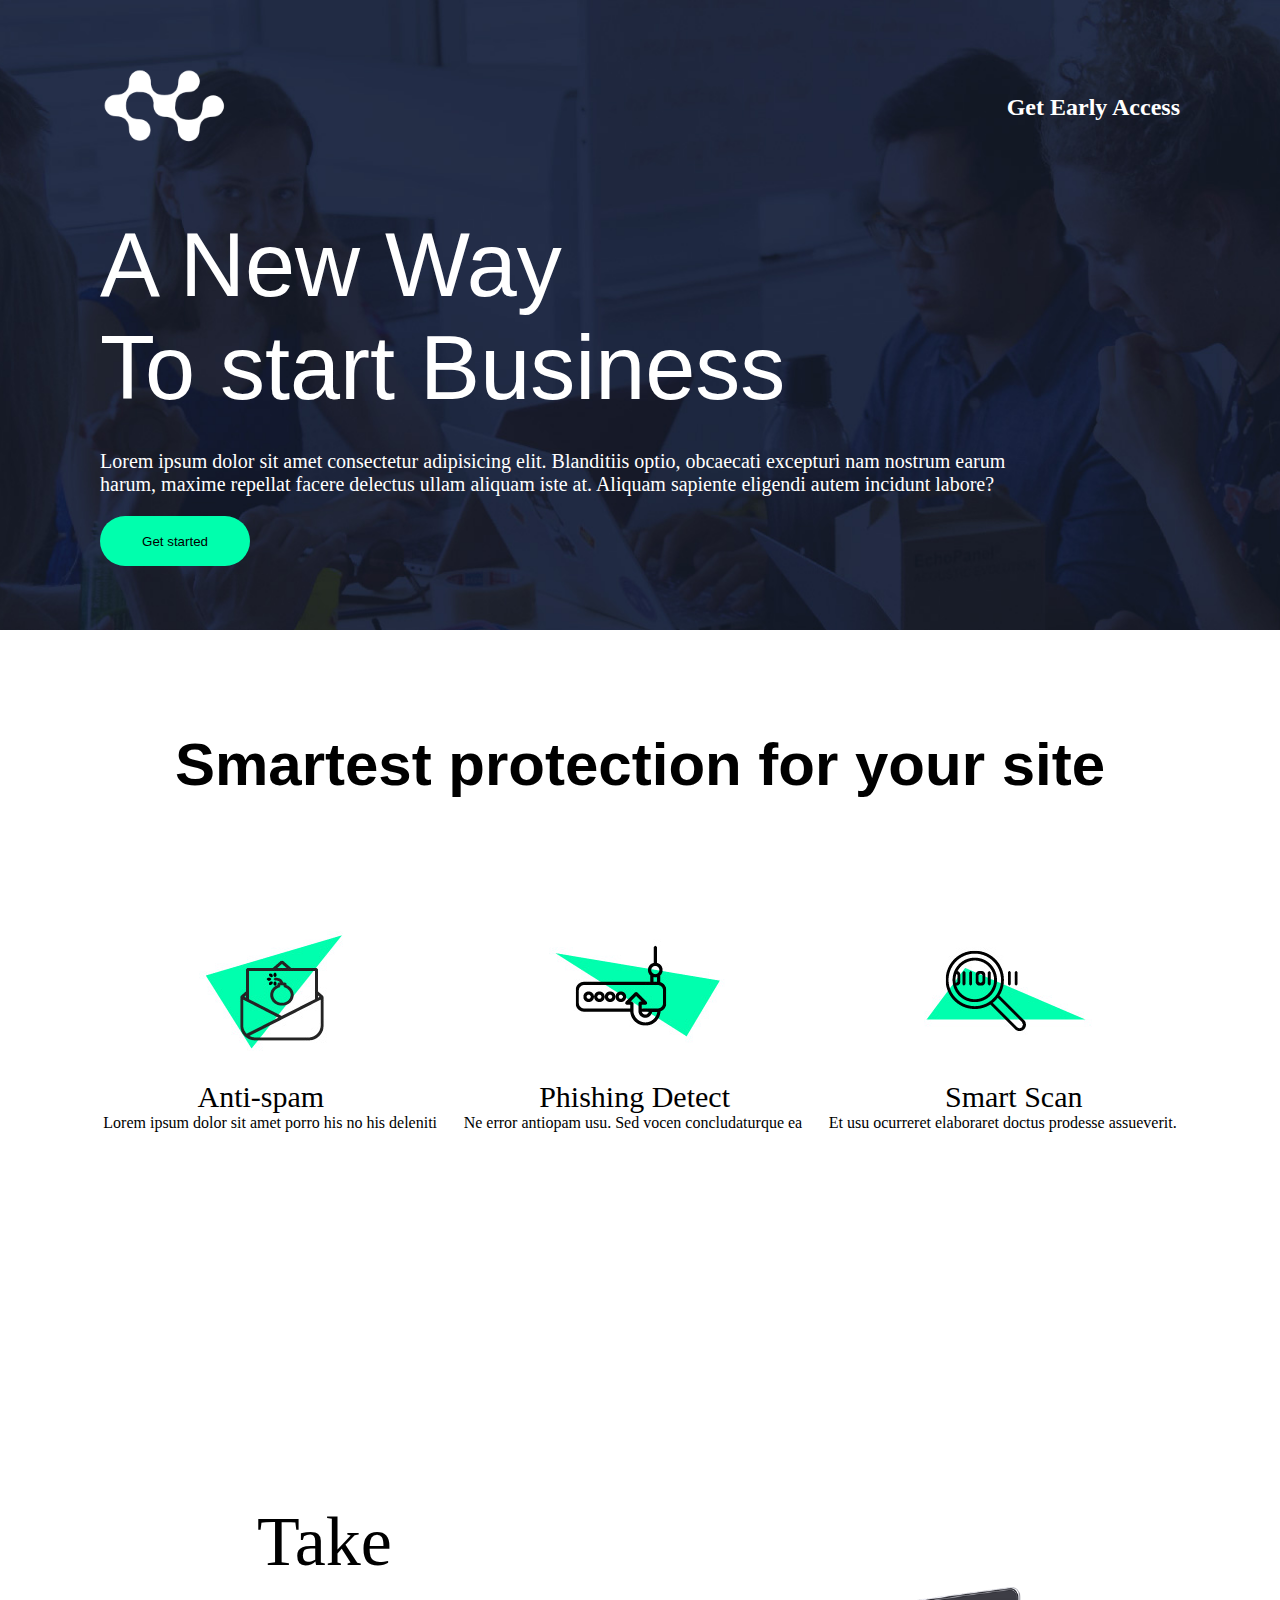
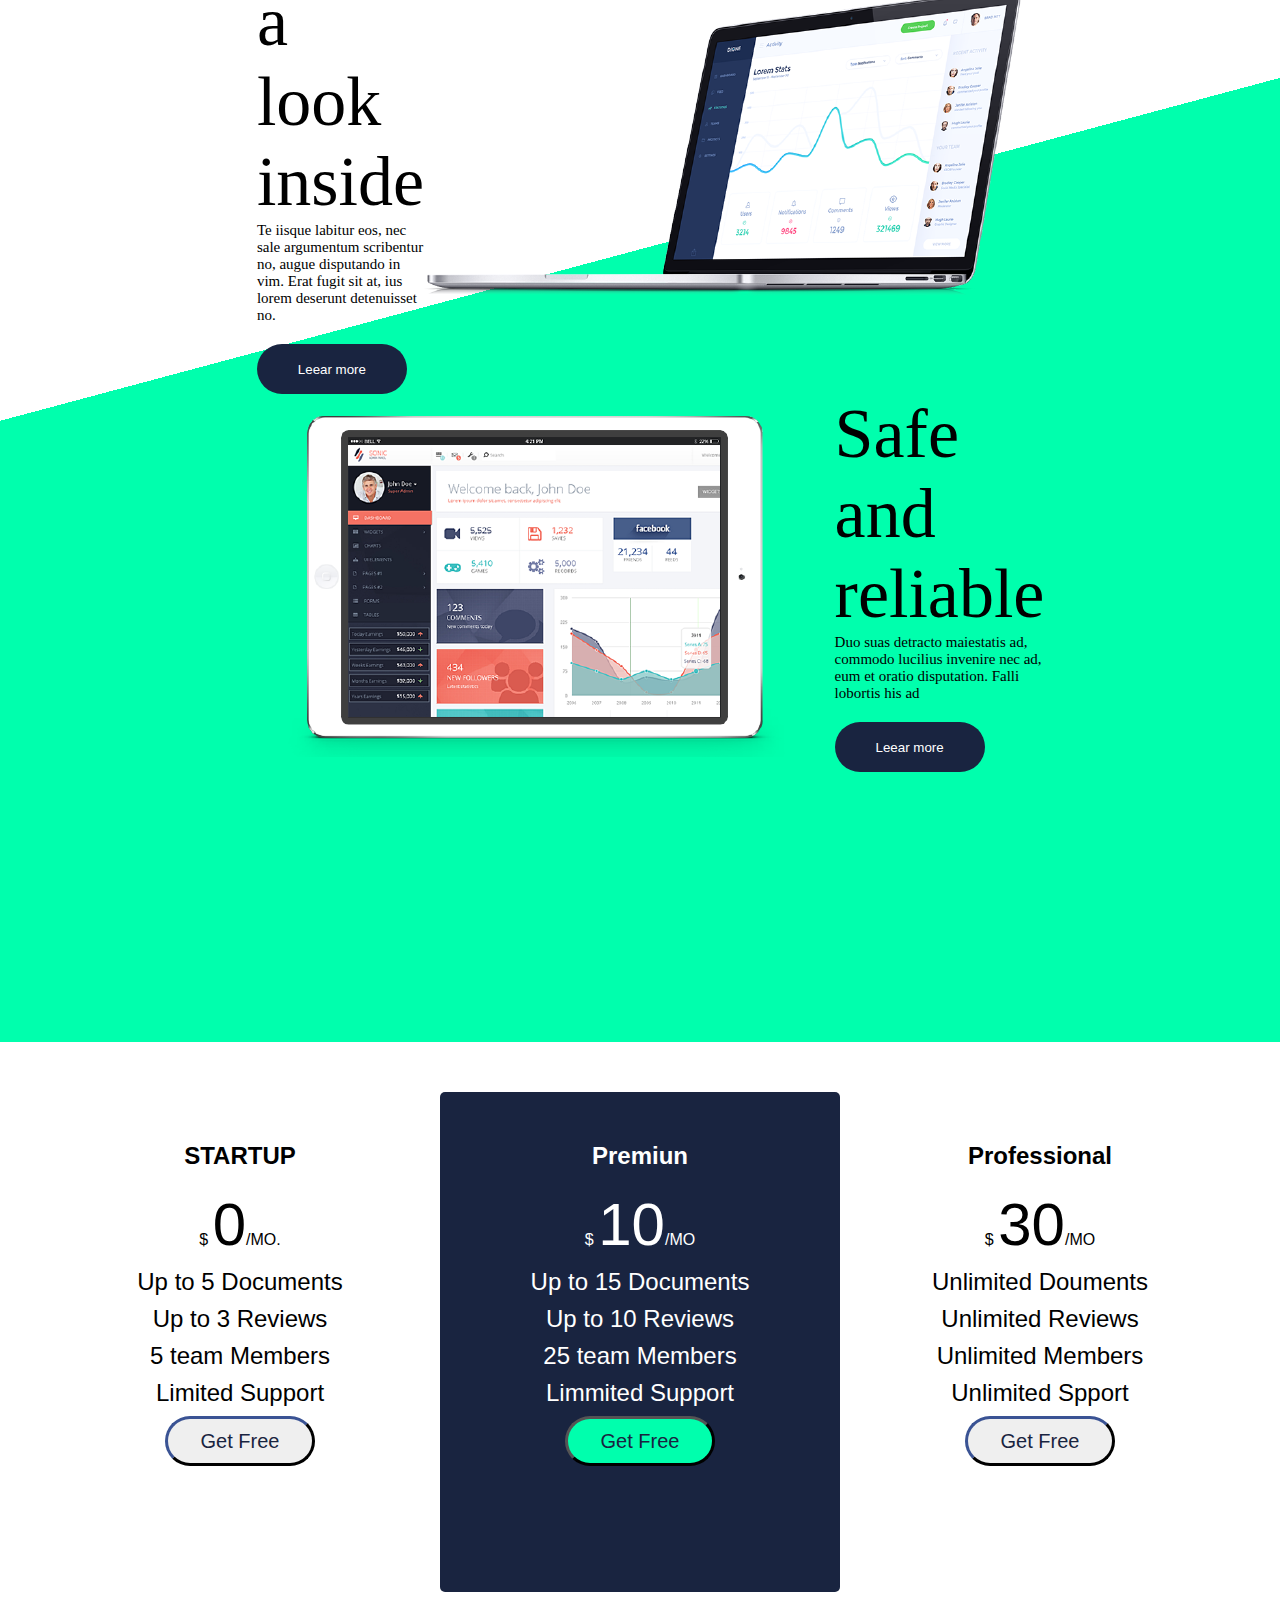
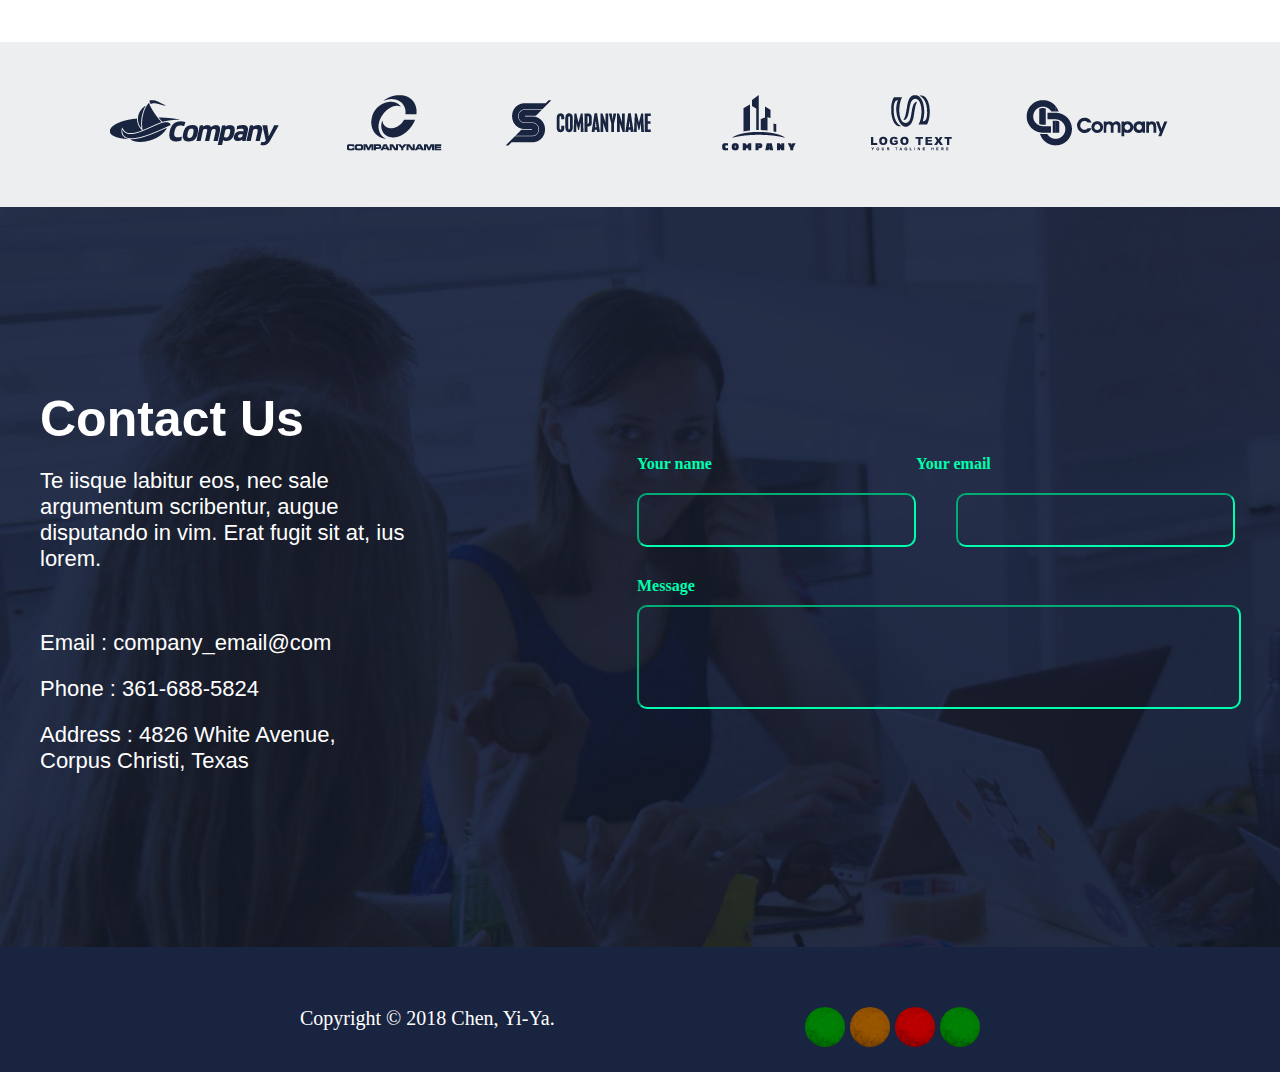
<file: index.html>
<!DOCTYPE html>
<html lang="en">
<head>
    <meta charset="UTF-8">
    <meta name="viewport" content="width=device-width, initial-scale=1.0">
    <link rel="stylesheet" href="styles/style.css">
    <title>Atlas</title>
</head>
<body>
<main>
    <head>
        <nav></nav>
    </head>
    <main>
        <section id="seccion1">
            <section id="superior">
                <section id="logo">
                    <img  id="banner-bk" src="assets/img/logo.png" alt="">
                </section>
                <section id="texto-banner" >
                    <h2 >Get Early Access</h2>
                </section>
            </section>
                <p id="texto1">A New Way <br>To start Business</p>
                <p id="texto22">Lorem ipsum dolor sit amet consectetur adipisicing elit. Blanditiis optio, obcaecati excepturi nam nostrum earum harum, maxime repellat facere delectus ullam aliquam iste at. Aliquam sapiente eligendi autem incidunt labore?</p>
            <button type="button" id="boton1">Get started</button>
        </section>
        <section id="seccion2">
            <h2 id="texto4">Smartest protection for your site</h2>
            <section id="sup-1">
                <img id="icon1" src="assets/img/smart-protect-1.jpg" alt="" id="icon1">
                <img id="icon2" src="assets/img/smart-protect-2.jpg" alt="" id="icon2">
                <img id="icon3" src="assets/img/smart-protect-3.jpg" alt="" id="icon3">
            </section>   
            <section id="sup-2">
                <p id="B-I1">Anti-spam</p>
                <p id="B-I2"> Phishing Detect</p>
                <p id="B-I3"> Smart Scan</p>
            </section>
            <section id="sup-3">
                <p id="B-I4">Lorem ipsum dolor sit amet porro his no his
                    deleniti</p>
                <p id="B-I5"> Ne error antiopam usu. Sed vocen
                    concludaturque ea</p>
                <p id="B-I6">Et usu ocurreret elaboraret doctus prodesse
                    assueverit.</p>
            </section>
        </section>
        <section id="seccion3">
            <SECTION ID="seccion3-1">
                <section id="1">
                    <p id="texto3-1">Take a look inside</p>
                    <p id="texto3-2">Te iisque labitur eos, nec sale argumentum scribentur no,
                        augue disputando in vim. Erat fugit sit at, ius lorem deserunt detenuisset no.</p>
                    <button id="boton3-1">Leear more</button>
                </section>
                <section id="1">
                    <img src="assets/img/feature-1.png" alt="" id="1">
                </section>
            </SECTION>
            <SECTION ID="seccion3-2">
                <section id="1">
                    <img src="assets/img/feature-2.png" alt="" id="1">
                </section>
                <section id="1">
                    <p id="texto3-1">Safe and reliable</p>
                    <p id="texto3-2">Duo suas detracto maiestatis ad, commodo lucilius invenire nec ad,
                        eum et oratio disputation. Falli lobortis his ad</p>
                    <button id="boton3-1">Leear more</button>
                </section>
            </SECTION>
        </section>
        <section id="seccion4">
                <section id="texto4-1">
                    <h1 id="1"></h1>
                </section>
            <section id="seccion4-1" >
                <section id="carta1-4">
                        <h2 id="title-card">STARTUP</h2>
                        <p id="precios">$ <font color="" size="5">0</font>/MO.</p>
                        <ul id="lista1">
                            <li id="conten-list">Up to 5 Documents</li>
                            <li id="conten-list">Up to 3 Reviews</li>
                            <li id="conten-list">5 team Members</li>
                            <li id="conten-list">Limited Support</li>
                        </ul>
                        <button id="boton-carta-1">Get Free</button>
                </section>
                <section id="carta2-4">
                        <h2 id="title-card">Premiun</h2>
                        <p id="precios">$ <font color="" size="5">10</font>/MO</p>
                        <ul id="lista1">
                            <li id="conten-list">Up to 15 Documents</li>
                            <li id="conten-list">Up to 10 Reviews</li>
                            <li id="conten-list">25 team Members</li>
                            <li id="conten-list">Limmited Support</li>
                        </ul>
                        <button id="boton-carta-2">Get Free</button>
                </section>
                <section id="carta3-4">
                        <h2 id="title-card">Professional</h2>
                        <p id="precios">$ <font color="" size="5">30</font>/MO</p>
                        <ul id="lista1">
                            <li id="conten-list">Unlimited Douments</li>
                            <li id="conten-list">Unlimited Reviews</li>
                            <li id="conten-list">Unlimited Members</li>
                            <li id="conten-list">Unlimited Spport</li>
                        </ul>
                        <button id="boton-carta-1">Get Free</button>
                </section>        
            </section>

        </section>
        <section id="seccion5">
            <a href="http://"><img src="assets/img/client-1.png" alt=""></a>
            <a href="http://"><img src="assets/img/client-2.png" alt=""></a>
            <a href="http://"><img src="assets/img/client-3.png" alt=""></a>
            <a href="http://"><img src="assets/img/client-4.png" alt=""></a>
            <a href="http://"><img src="assets/img/client-5.png" alt=""></a>
            <a href="http://"><img src="assets/img/client-6.png" alt=""></a>
        </section>
        <section id="seccion6">
            <sectin id="seccion6-1">
                <h1 id="texto6-2">Contact Us</h1>
                <p id="texto6-1">Te iisque labitur eos, nec sale argumentum scribentur,
                    augue disputando in vim. Erat fugit sit at, ius lorem.</p>
                    <br>
                <p id="texto6-1">Email : company_email@com</p>
                <p id="texto6-1">Phone : 361-688-5824</p>
                <p id="texto6-1">Address : 4826 White Avenue, Corpus Christi, Texas</p>
            </sectin>
            <sectin id="seccion6-2">
                <section id="cajas">
                    <section id="caja1">
                        <h4>Your name</h4>
                        <input type="text">
                    </section>
                    <section id="caja2">
                        <h4>Your email</h4>
                        <input id="input3" type="text">
                    </section>
                </section>
                <section id="text-box-2">
                    <h4 id="texto-box-2" >Message</h4>
                    <input id="input2" type="text">
                </section>
            </sectin>
        </section>
    </main>
    <footer>
        <section id="texto-footer"><p>Copyright © 2018 Chen, Yi-Ya.</p></section>
        <section id="icons-footer">
           <a href="http://"><img src="assets/img/fondo-verde claro.jpg" alt="" id="icon-1"></a> 
           <a href="http://"><img src="assets/img/fondo-yellow.jpg" alt="" id="icon-1"></a>
           <a href="http://"><img src="assets/img/fondo-red.jpg" alt="" id="icon-1"></a>
           <a href="http://"><img src="assets/img/fondo-verde claro.jpg" alt="" id="icon-1"></a>
        </section>
    </footer>
</main>
</body>
</html>
</file>
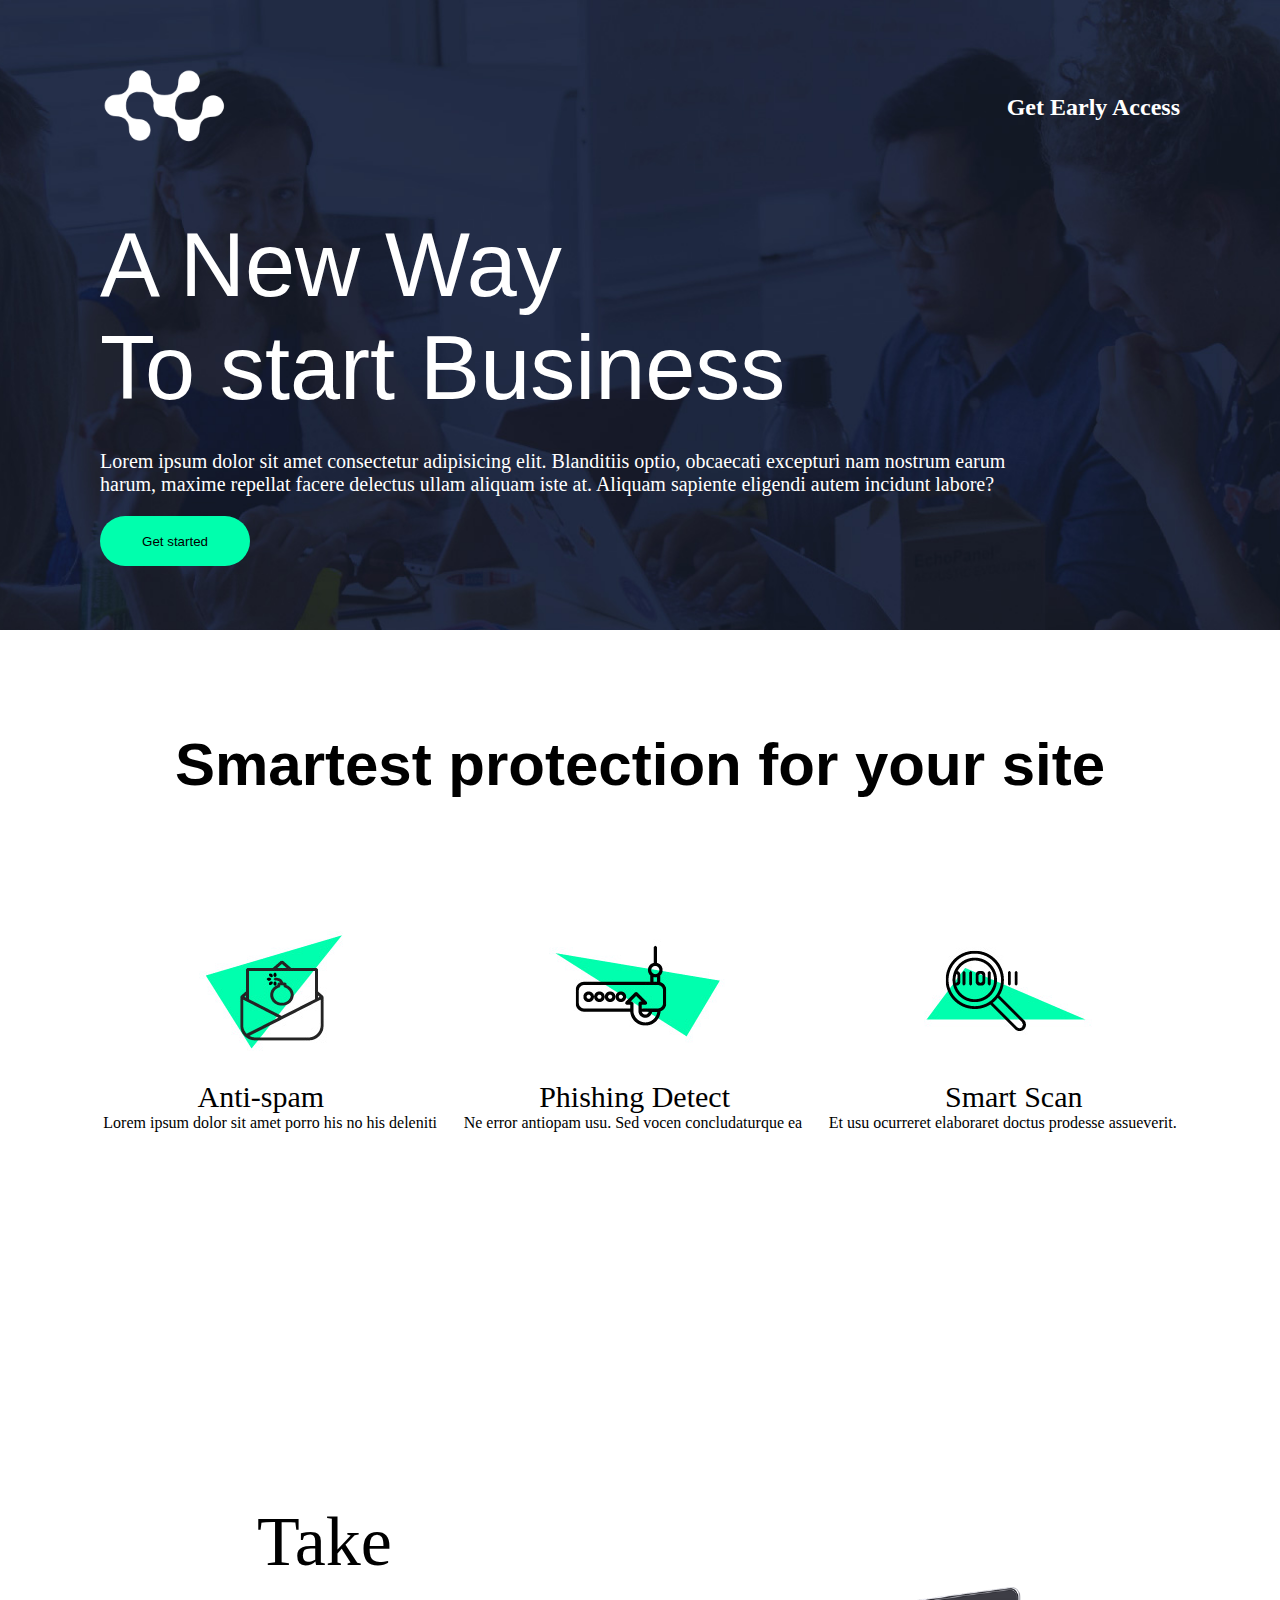
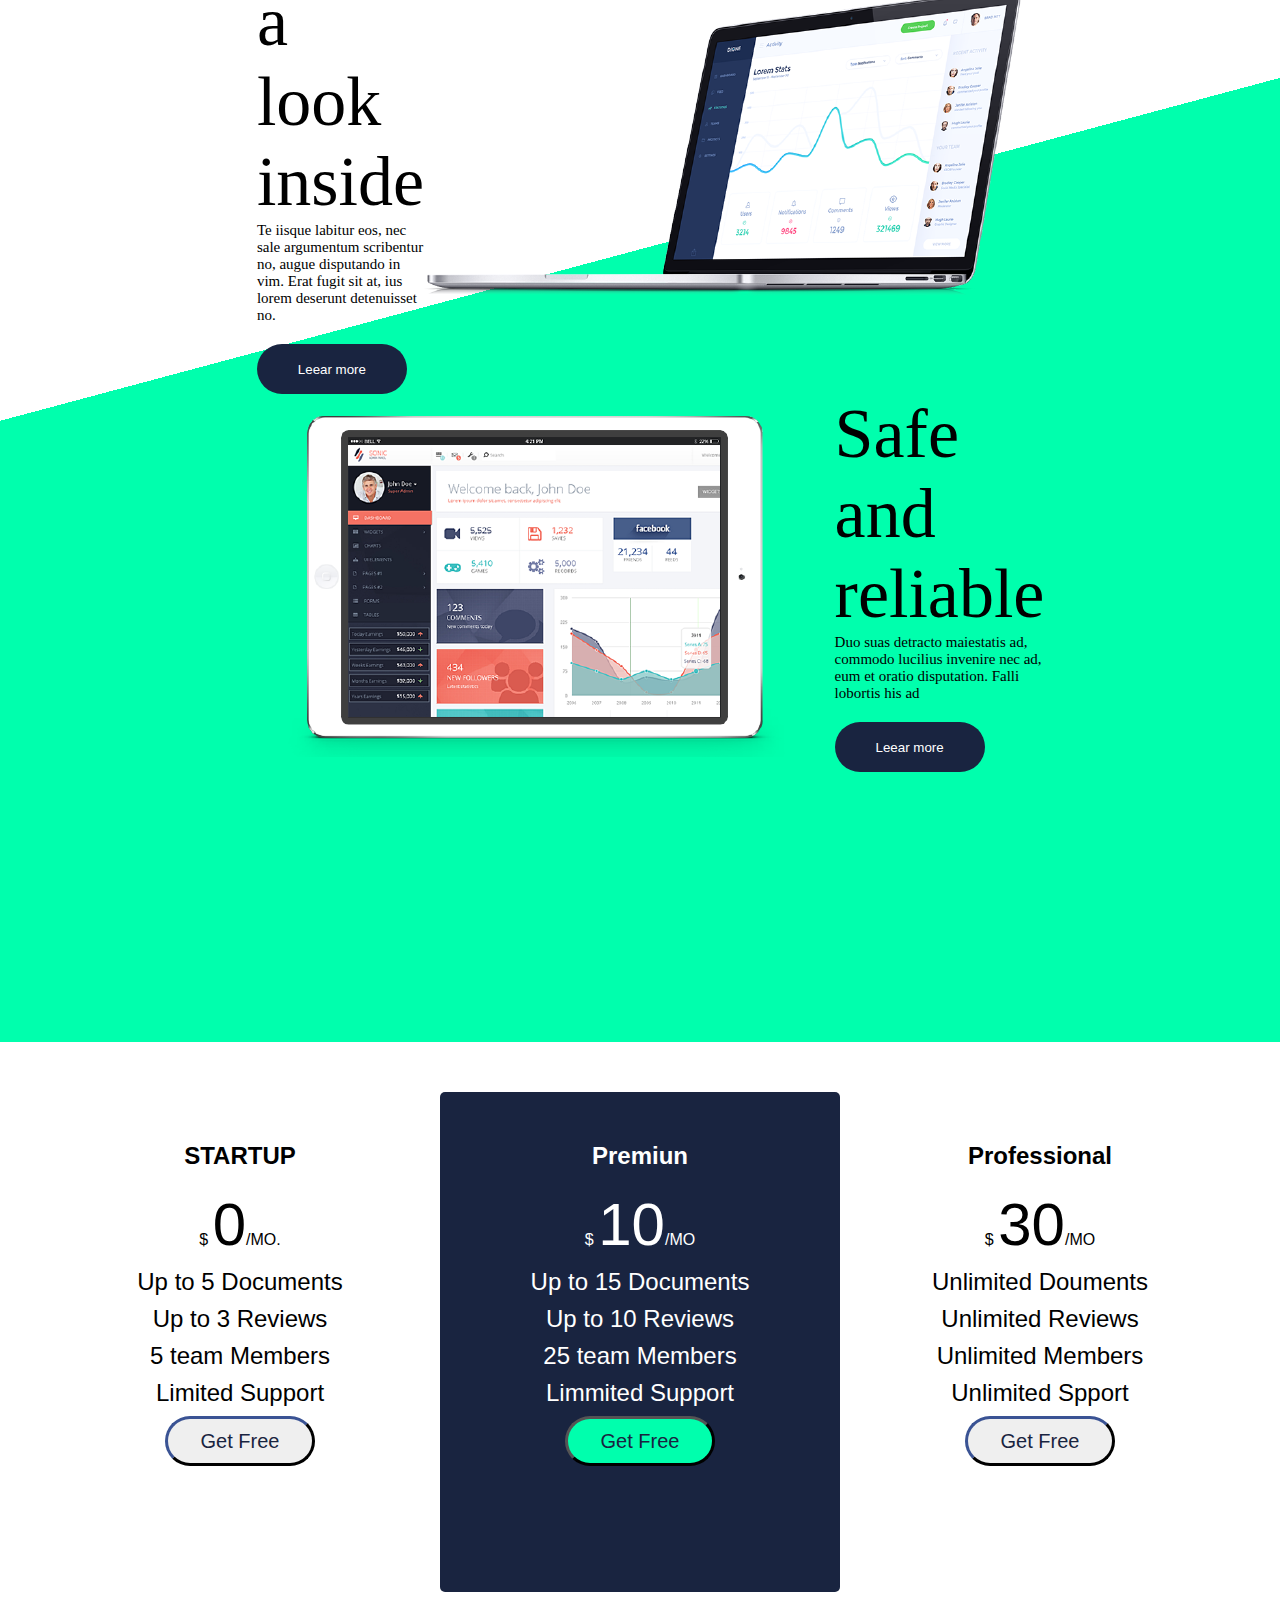
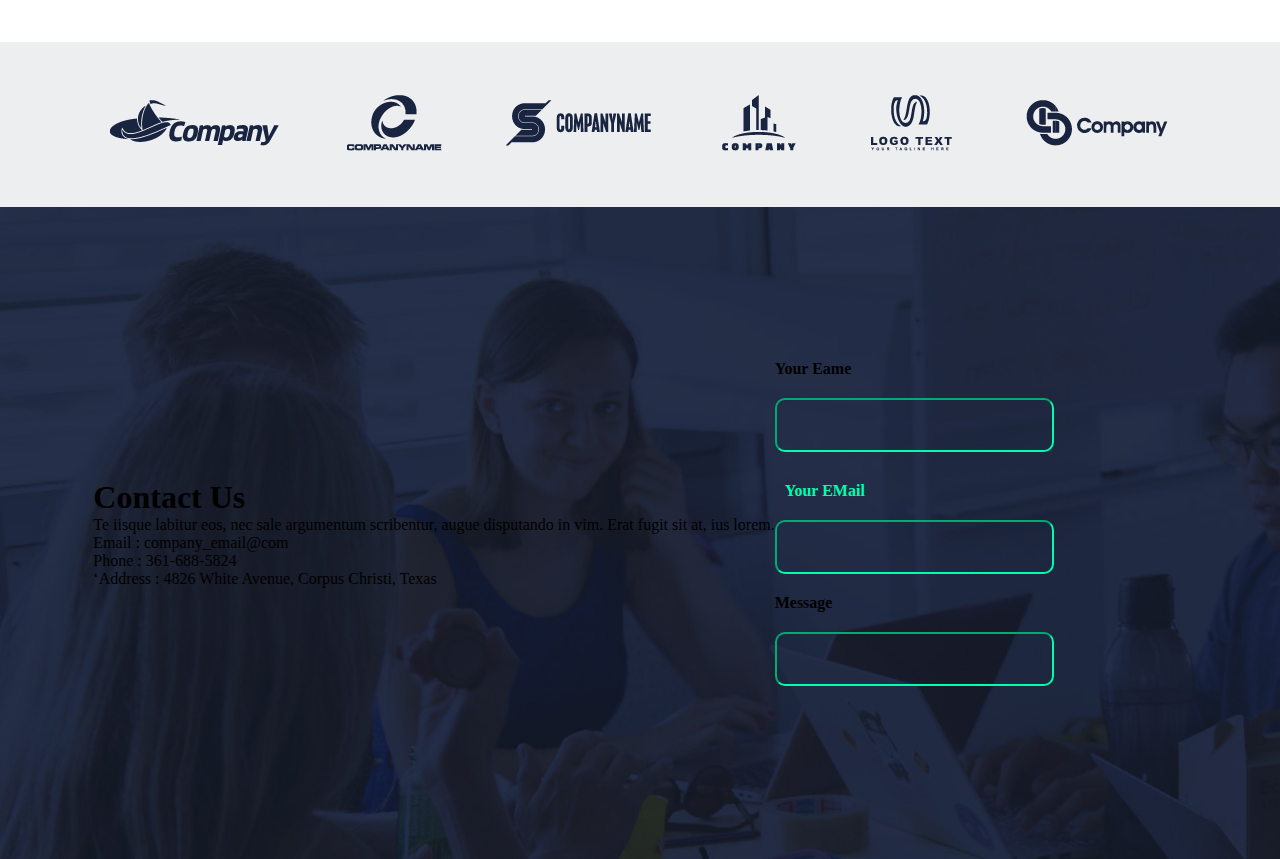
<file: inde.html>
<!DOCTYPE html>
<html lang="en">
<head>
    <meta charset="UTF-8">
    <meta name="viewport" content="width=device-width, initial-scale=1.0">
    <link rel="stylesheet" href="styles/style.css">
    <title>Atlas</title>
</head>
<body>
<main>
    <head>
        <nav></nav>
    </head>
    <main>
        <section id="seccion1">
            <section id="superior">
                <section id="logo">
                    <img  id="banner-bk" src="assets/img/logo.png" alt="">
                </section>
                <section id="texto-banner" >
                    <h2 >Get Early Access</h2>
                </section>
            </section>
                <p id="texto1">A New Way <br>To start Business</p>
                <p id="texto22">Lorem ipsum dolor sit amet consectetur adipisicing elit. Blanditiis optio, obcaecati excepturi nam nostrum earum harum, maxime repellat facere delectus ullam aliquam iste at. Aliquam sapiente eligendi autem incidunt labore?</p>
            <button type="button" id="boton1">Get started</button>
        </section>
        <section id="seccion2">
            <h2 id="texto4">Smartest protection for your site</h2>
            <section id="sup-1">
                <img id="icon1" src="assets/img/smart-protect-1.jpg" alt="" id="icon1">
                <img id="icon2" src="assets/img/smart-protect-2.jpg" alt="" id="icon2">
                <img id="icon3" src="assets/img/smart-protect-3.jpg" alt="" id="icon3">
            </section>   
            <section id="sup-2">
                <p id="B-I1">Anti-spam</p>
                <p id="B-I2"> Phishing Detect</p>
                <p id="B-I3"> Smart Scan</p>
            </section>
            <section id="sup-3">
                <p id="B-I4">Lorem ipsum dolor sit amet porro his no his
                    deleniti</p>
                <p id="B-I5"> Ne error antiopam usu. Sed vocen
                    concludaturque ea</p>
                <p id="B-I6">Et usu ocurreret elaboraret doctus prodesse
                    assueverit.</p>
            </section>
        </section>
        <section id="seccion3">
            <SECTION ID="seccion3-1">
                <section id="1">
                    <p id="texto3-1">Take a look inside</p>
                    <p id="texto3-2">Te iisque labitur eos, nec sale argumentum scribentur no,
                        augue disputando in vim. Erat fugit sit at, ius lorem deserunt detenuisset no.</p>
                    <button id="boton3-1">Leear more</button>
                </section>
                <section id="1">
                    <img src="assets/img/feature-1.png" alt="" id="1">
                </section>
            </SECTION>
            <SECTION ID="seccion3-2">
                <section id="1">
                    <img src="assets/img/feature-2.png" alt="" id="1">
                </section>
                <section id="1">
                    <p id="texto3-1">Safe and reliable</p>
                    <p id="texto3-2">Duo suas detracto maiestatis ad, commodo lucilius invenire nec ad,
                        eum et oratio disputation. Falli lobortis his ad</p>
                    <button id="boton3-1">Leear more</button>
                </section>
            </SECTION>
        </section>
        <section id="seccion4">
                <section id="texto4-1">
                    <h1 id="1"></h1>
                </section>
            <section id="seccion4-1" >
                <section id="carta1-4">
                        <h2 id="title-card">STARTUP</h2>
                        <p id="precios">$ <font color="" size="5">0</font>/MO.</p>
                        <ul id="lista1">
                            <li id="conten-list">Up to 5 Documents</li>
                            <li id="conten-list">Up to 3 Reviews</li>
                            <li id="conten-list">5 team Members</li>
                            <li id="conten-list">Limited Support</li>
                        </ul>
                        <button id="boton-carta-1">Get Free</button>
                </section>
                <section id="carta2-4">
                        <h2 id="title-card">Premiun</h2>
                        <p id="precios">$ <font color="" size="5">10</font>/MO</p>
                        <ul id="lista1">
                            <li id="conten-list">Up to 15 Documents</li>
                            <li id="conten-list">Up to 10 Reviews</li>
                            <li id="conten-list">25 team Members</li>
                            <li id="conten-list">Limmited Support</li>
                        </ul>
                        <button id="boton-carta-2">Get Free</button>
                </section>
                <section id="carta3-4">
                        <h2 id="title-card">Professional</h2>
                        <p id="precios">$ <font color="" size="5">30</font>/MO</p>
                        <ul id="lista1">
                            <li id="conten-list">Unlimited Douments</li>
                            <li id="conten-list">Unlimited Reviews</li>
                            <li id="conten-list">Unlimited Members</li>
                            <li id="conten-list">Unlimited Spport</li>
                        </ul>
                        <button id="boton-carta-1">Get Free</button>
                </section>        
            </section>

        </section>
        <section id="seccion5">
            <a href="http://"><img src="assets/img/client-1.png" alt=""></a>
            <a href="http://"><img src="assets/img/client-2.png" alt=""></a>
            <a href="http://"><img src="assets/img/client-3.png" alt=""></a>
            <a href="http://"><img src="assets/img/client-4.png" alt=""></a>
            <a href="http://"><img src="assets/img/client-5.png" alt=""></a>
            <a href="http://"><img src="assets/img/client-6.png" alt=""></a>
        </section>
        <section id="seccion6">
            <sectin id="seccion5-1">
                <h1 id="1">Contact Us</h1>
                <p id="texto5-1">Te iisque labitur eos, nec sale argumentum scribentur,
                    augue disputando in vim. Erat fugit sit at, ius lorem.</p>
                <p id="texto5-1">Email : company_email@com</p>
                <p id="texto5-1">Phone : 361-688-5824</p>
                <p id="texto5-1">‘Address : 4826 White Avenue, Corpus Christi, Texas</p>
            </sectin>
            <sectin id="seccion5-2">
                <section id="text-box-1">
                    <h4 id="texto-box-1" >Your Eame</h1>
                    <input type="text">
                </section>
                <section id="text-box-2">
                    <h4 id="texto-box-2" >Your EMail</h1>
                    <input type="text">
                </section>
                <section id="text-box-3">
                    <h4 id="texto-box-3" >Message</h1>
                    <input type="text">
                </section>
            </sectin>
        </section>
    </main>
</main>
</body>
</html>
</file>
<file: styles/style.css>
*{
padding: 0px;
margin: 0px;
}
body{
    background-color: rgb(255, 255, 255);
}
#seccion1{
    background-image: url(../assets/img/banner-bk.jpg);
    background-position: center;
    background-size: cover;
    height: 70vh;
    color: white;
    
}
#superior{
   display: flex;
   justify-content: space-between;
   padding: 30px 100px 0px 100px;
   align-items: center;
}
#logo{
    justify-content: flex-start;
}
#texto{
     justify-content: flex-end;
     
}
#banner-bk{
    width: 150px;

}
#texto1{
    padding:30px 0px 0px 100px ;
    font-size: 90px;
    font-family:Verdana, Geneva, Tahoma, sans-serif;
}
#texto22{
    padding:30px 0px 0px 100px ;
    width: 950px;
    font-size: 20px;
}
#boton1{
    margin: 20px 0px 0px 100px;
    background-color: #00FFAD;
    height: 50px;
    width: 150px;
    border-color: rgba(255, 255, 255, 0);
    border-radius: 35px;
}
/*seccion 2 de la pagina*/
#seccion2{
text-align: center;   
justify-content: center; 
padding: 100px 90px 100px 90px;
}
#sup-1{
    display: flex;
    text-align: center;   
    justify-content: center; 
    justify-content: space-around;
}
#sup-2{
    display: flex;
    text-align: center;   
    justify-content: center; 
    justify-content: space-around;
    font-style:inherit;
    font-size: 30px;
}
#sup-3{
    display: flex;
    text-align: center;   
    justify-content: center;
    justify-content: space-around; 
}
#texto4{
    margin: 0px 0px 100px 0px;
    font-size: 60px;
    font-family: 'Segoe UI', Tahoma, Geneva, Verdana, sans-serif;
}
/*parte 3 de pagina*/
#seccion3{
    padding: 30vh;
    background: linear-gradient(-15deg ,#00FFAD 55%, white 45%);
}
#seccion3-1{
    display: flex;
    justify-content: center;
    align-items: center;

}
#texto3-1{
    font-size: 70px;

}
#texto3-2{
    font-size:15px;

}
#boton3-1{
    color: white;
    margin: 20px 0px 0px 0px;
    background-color: #192440;
    height: 50px;
    width: 150px;
    border-color: rgba(255, 255, 255, 0);
    border-radius: 35px;
}
#seccion3-2{
    display: flex;
    justify-content: center;
    align-items: center;

}
/*seccion 4*/
#seccion4-1{
    margin: 50px 10px 50px 10px ;
    display: flex;
    list-style: none;
    justify-content: center;
    
    
}
#carta1-4{
    background-color: rgb(255, 255, 255);
    width: 400px;
    height: 450px;
    border-radius: 5px;
    text-align: center;
    padding-top: 50px;
    font-family: Arial, Helvetica, sans-serif;
}
#carta2-4{
    color: white;
    background-color: #192440;
    width: 400px;
    height: 450px;
    border-radius: 5px;
    text-align: center;
    padding-top: 50px;
    font-family: Arial, Helvetica, sans-serif;
}
#carta3-4{
    background-color: rgb(255, 255, 255);
    width: 400px;
    height: 450px;
    border-radius: 5px;
    text-align: center;
    padding-top: 50px;
    font-family: Arial, Helvetica, sans-serif;
}
#lista1{
    list-style: none;
}
#conten-list{
    font-size: 24px;
    margin: 9px 0px 9px 0px;
}
#boton-carta-1{
    border-color: #192440;
    height: 50px;
    width: 150px;
    border-radius: 35px;
    border-width: 3px;
    font-family: Arial, Helvetica, sans-serif;
    font-size: 20px;  
    color: #192440;
}
#boton-carta-2{
    background-color: #00FFAD;
    height: 50px;
    width: 150px;
    border-radius: 35px;
    border-width: 3px;
    font-family: Arial, Helvetica, sans-serif;
    font-size: 20px;  
    color: #192440;
}
#title-card{
    padding-bottom: 20px;
}
#monto-1{
    color: #292B2C;
    font-size: 40px;
}
font{
    font-size: 60px;
}
/* seccion 5 */
#seccion5{
    display: flex;
    justify-content: space-evenly;
    padding: 5vh;
    background-color: #ECEEEF;
}
/* seccion 6 */
#seccion6{
    background-image: url(../assets/img/banner-bk.jpg);
    background-size: cover;
    padding: 17vh;
    padding-left: 20px;
    display: flex;
    justify-content: center;
    align-items: center;
}
#seccion6-1{
    width: 700px;
    text-align: left;
    margin: 10px 20px 0px 20px;
    font-family: Arial, Helvetica, sans-serif;
    color: white;
}
#texto6-1{
    font-size: 22px;
    margin: 20px 0px 20px 0px;
}
#texto6-2{
    font-size: 50px;
    margin: 20px 20px 20px 0px;
    justify-content: left;
}
#seccion6-2{
    /* background-color: #00FFAD; */
    width: 500px;
    justify-content: space-evenly;
    padding-left: 200px;
    
}
input{
    width:275px ;
    border-color:#00FFAD;
    border-radius: 10px;
    height: 50px;
    margin: 20px 0px 20px 0px;
    background-color: #ffffff00;
}
#input3{
    width:275px ;
    border-color:#00FFAD;
    border-radius: 10px;
    height: 50px;
    margin: 20px 0px 20px 40px;
    background-color: #ffffff00;
}
#texto-box-2{
    margin: 10px 0px 0px 10px;
    color: #00FFAD;
}
#input2{
    margin: 10px 0px 0px 10px;
    border-color:#00FFAD;
    border-radius: 10px;
    background-color: #ffffff00;
    height: 100px;
    width: 600px;
}
#cajas{
    display: flex;
    margin: 10px 0px 0px 10px ;
    color: #00FFAD;
}
  

/* footer */
footer{
    padding: 60px 300px 20px 300px;
    background-color: #192440;
    display: flex;
    justify-content: space-between;
    color: white;
    font-size: 20px;
}
#icon-1{
    height: 40px;
    width: 40px;
    border-radius: 50px;
}
</file>
